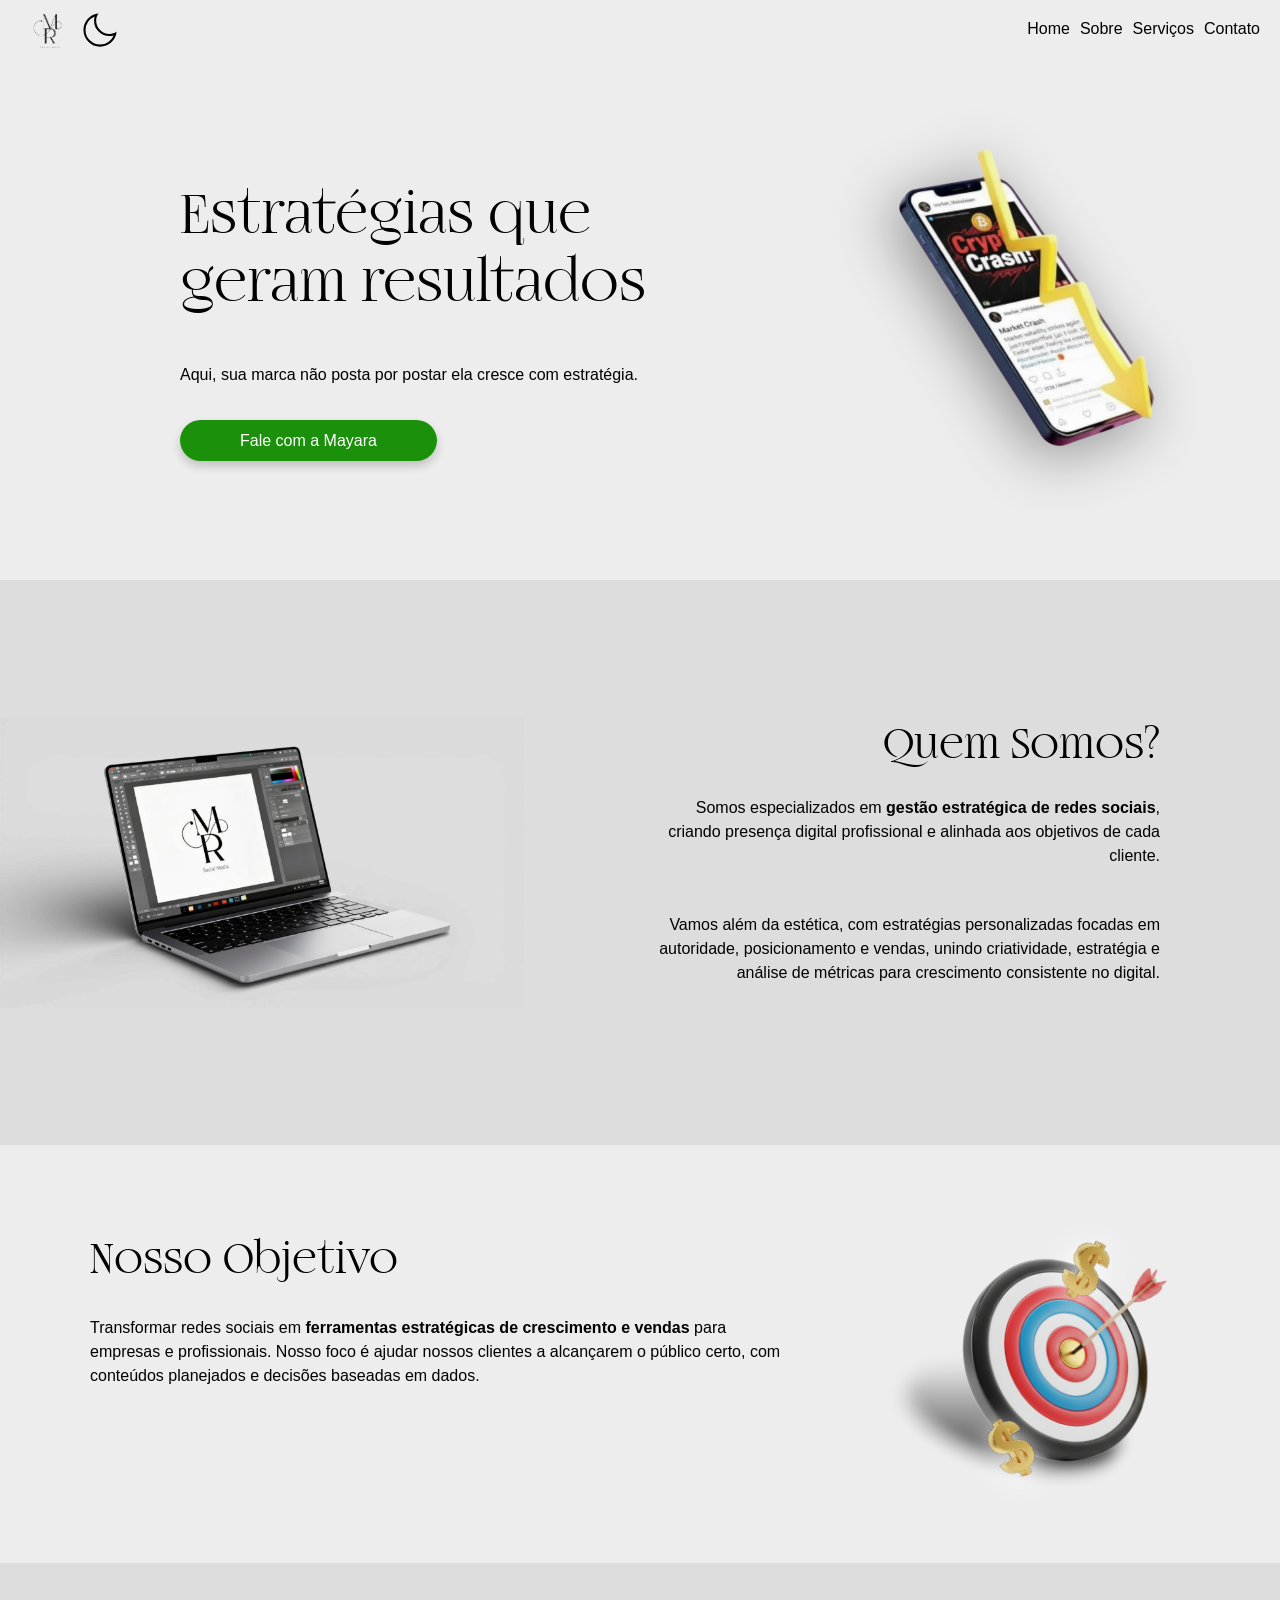
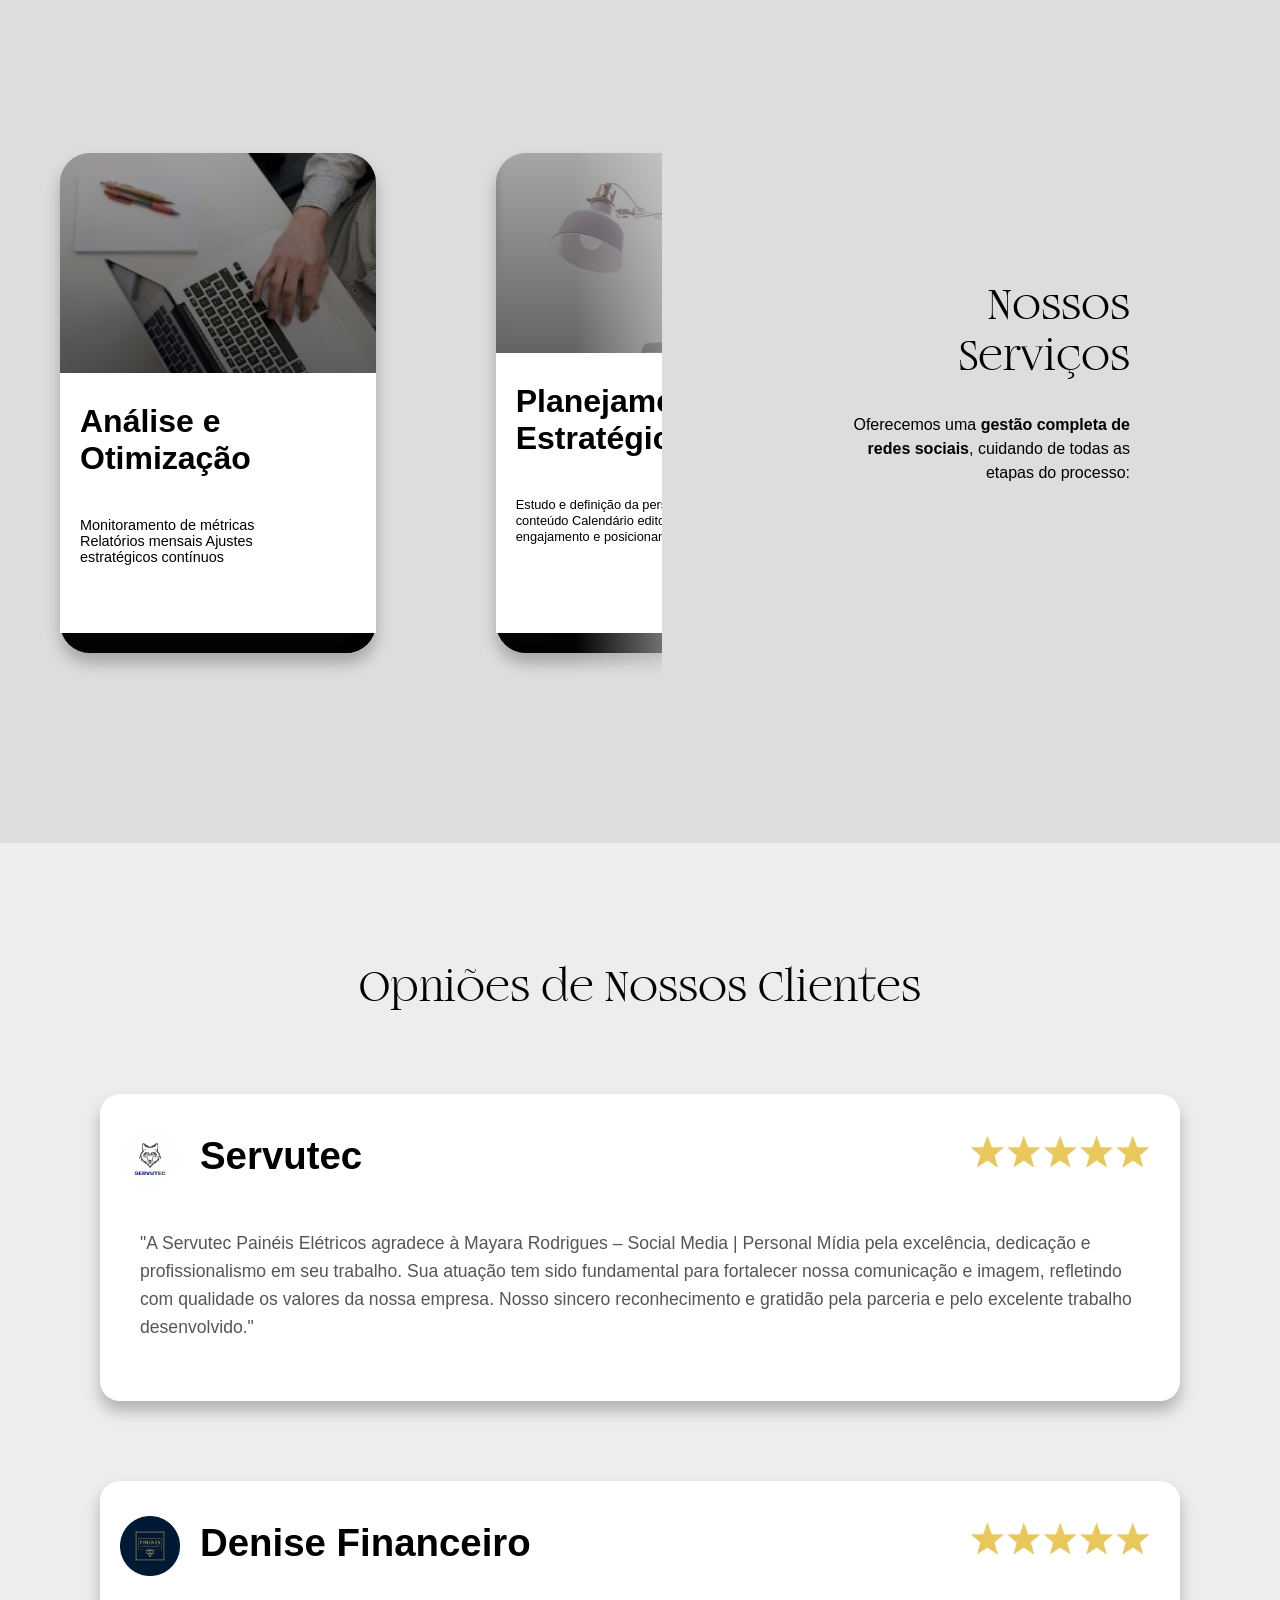
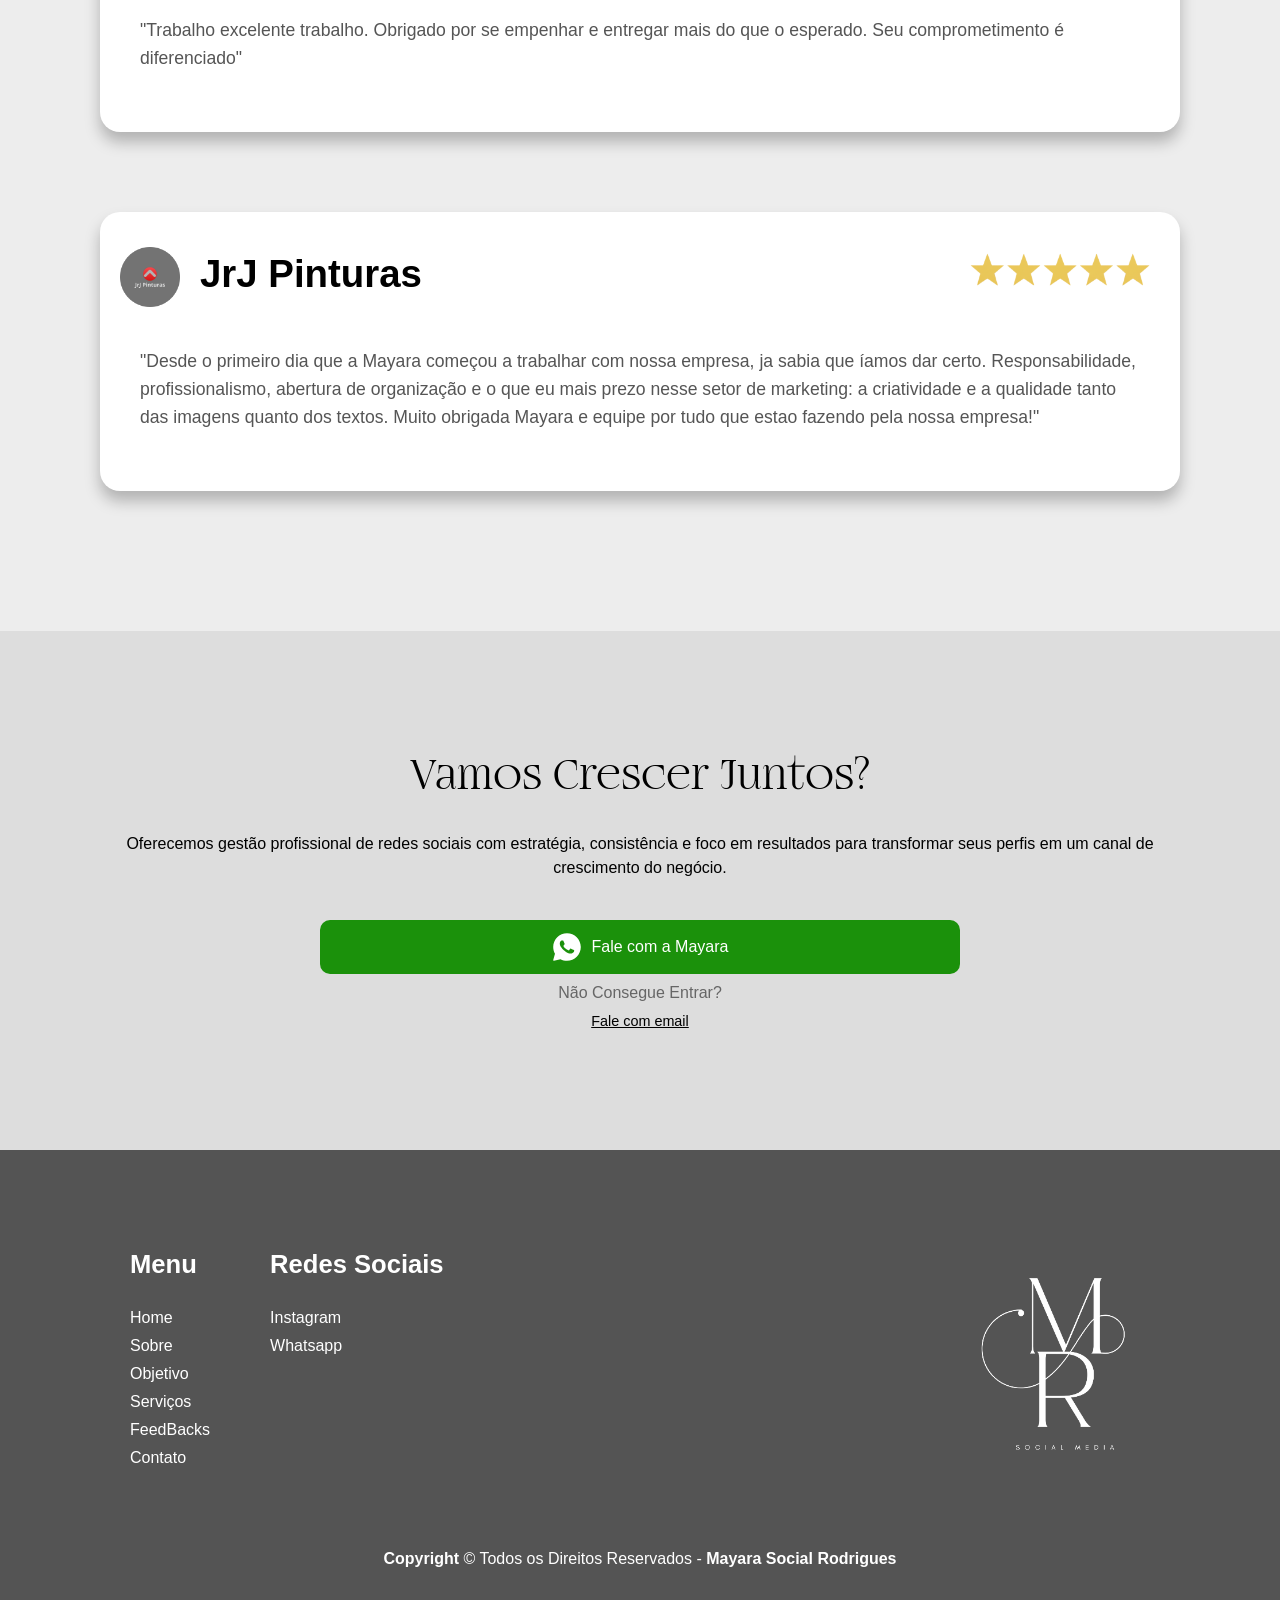
<file: index.html>
<!DOCTYPE html>
<html lang="pt-br">
<head>
    <meta charset="UTF-8">
    <meta name="viewport" content="width=device-width, initial-scale=1.0">
    <link rel="shortcut icon" href="favicon.ico" type="image/x-icon">
    <meta name="description" content="Uma melhor
    gestão de redes Sociais é oque realmente
    importa para o seu negocio online! E com a
    Mayara Social Media, o Seu negocio decola!
    Saiba Mais...">
    <link rel="stylesheet" href="styles/style.css">
    <link rel="stylesheet" href="styles/darkmode.css">
    <title>Home - Social Media</title>
</head>
<body>
    <header>
        <img id="logo-m" src="images/logo.png" alt="Logo de Social Media" width="60px" height="60px">
        <input aria-label="Ligar modo escuro" type="checkbox" name="darkmode" id="checkbox">
        <img id="menu" src="images/menu.svg" alt="Abrir menu">
        <img src="images/x.svg" alt="Fechar menu" id="menu-exit">
        <nav id="nav-pc">
          <ul>
            <li><a href="#">Home</a></li>
            <li><a href="#sobre">Sobre</a></li>
            <li><a href="#servicos">Serviços</a></li>
            <li><a href="#contato">Contato</a></li>
          </ul>
        </nav>
        <nav id="nav-android">
          <hr>
            <ul>
              <li><a href="#">Home</a></li>
              <li><a href="#sobre">Sobre</a></li>
              <li><a href="#servicos">Serviços</a></li>
              <li><a href="#contato">Contato</a></li>
            </ul>
        </nav>
    </header>
    <main>
        <section id="hero">
            <div id="texto">
                <h1>Estratégias que geram resultados</h1>
                <p>Aqui, sua marca não posta por postar ela cresce com estratégia.</p>
                <div id="redes">
                    <a id="link-home" href="https://wa.link/l2ts23">Fale com a Mayara</a>
                </div>
            </div>
            <img id="phone" src="images/phone-img.png" width="310px" height="310px" alt="Imagem de Celular Decorativa">
        </section>
        <section id="sobre">
            <div id="textosbre">
                <h2>Quem Somos?</h2>
                <p>Somos especializados em <strong>gestão estratégica de redes sociais</strong>, criando presença
                    digital profissional e alinhada aos objetivos de cada cliente.</p>
                <p> Vamos além da estética, com estratégias personalizadas focadas em autoridade, posicionamento e
                    vendas, unindo criatividade, estratégia e análise de métricas para crescimento consistente no
                    digital.</p>
            </div>
            <img src="images/laptop-img.png" width="600px" height="290px" alt="Imagem de Laptop Decorativa">
        </section>
        <section id="objetivo">
            <div id="textoobj">
                <h2>Nosso Objetivo</h2>
                <p>Transformar redes sociais em <strong>ferramentas estratégicas de crescimento e vendas</strong> para
                    empresas e profissionais. Nosso foco é ajudar nossos clientes a alcançarem o público certo, com
                    conteúdos planejados e decisões baseadas em dados.</p>
            </div>
            <div id="icones">
                <img id="alvo" src="images/alvo.png" width="310px" height="310px" alt="Imagem de Alvo Decorativa">
                <img id="sifrao1" src="images/sifrao.png" width="100px" height="100px" alt="icone de Sifrão">
                <img id="sifrao2" src="images/sifrao.png" width="100px" height="100px" alt="icone de Sifrão">
            </div>
        </section>
        <section id="servicos">
            <div id="textosrv">
                <h2>Nossos Serviços</h2>
                <p>Oferecemos uma <strong>gestão completa de redes sociais</strong>, cuidando de todas as etapas do
                    processo:</p>
            </div>
            <div id="grad-vert"></div>
            <div id="carrousel">
                <div id="agroup">
                    <a href="pages/analise.html">
                        <div class="servico1">
                            <!-- titulo dos cards-->
                            <div class="titulo">
                                <h3>Análise e Otimização</h3>
                                <p>Monitoramento de métricas Relatórios mensais Ajustes estratégicos contínuos</p>
                            </div>
                            <div class="grad"></div>
                        </div>
                    </a>
                    <a href="pages/planejamento.html">
                        <div class="servico2">
                            <!-- titulo dos cards-->
                            <div class="titulo-2">
                                <h3>Planejamento Estratégico</h3>
                                <p>Estudo e definição da persona Planejamento mensal de conteúdo Calendário editorial
                                    organizado Estratégias de engajamento e posicionamento</p>
                            </div>
                            <div class="grad"></div>
                        </div>
                    </a>
                    <a href="pages/gestao.html">
                        <div class="servico3">
                            <!-- titulo dos cards-->
                            <div class="titulo-3">
                                <h3>Gestão de Conteúdo</h3>
                                <p>Criação de artes profissionais e personalizadas Produção de legendas estratégicas e
                                    persuasivas Adequação à identidade visual da marca </p>
                            </div>
                            <div class="grad"></div>
                        </div>
                    </a>
                    <a href="pages/analise.html">
                        <div aria-hidden class="servico1">
                            <!-- titulo dos cards-->
                            <div class="titulo">
                                <h3>Análise e Otimização</h3>
                                <p>Monitoramento de métricas Relatórios mensais Ajustes estratégicos contínuos</p>
                            </div>
                            <div class="grad"></div>
                        </div>
                    </a>
                    <a href="pages/planejamento.html">
                        <div class="servico2">
                            <!-- titulo dos cards-->
                            <div class="titulo-2">
                                <h3>Planejamento Estratégico</h3>
                                <p>Estudo e definição da persona Planejamento mensal de conteúdo Calendário editorial
                                    organizado Estratégias de engajamento e posicionamento</p>
                            </div>
                            <div class="grad"></div>
                        </div>
                    </a>
                    <a href="pages/gestao.html">
                        <div class="servico3">
                            <!-- titulo dos cards-->
                            <div class="titulo-3">
                                <h3>Gestão de Conteúdo</h3>
                                <p>Criação de artes profissionais e personalizadas Produção de legendas estratégicas e
                                    persuasivas Adequação à identidade visual da marca </p>
                            </div>
                            <div class="grad"></div>
                        </div>
                    </a>
                    <a href="pages/analise.html">
                        <div aria-hidden class="servico1">
                            <!-- titulo dos cards-->
                            <div class="titulo">
                                <h3>Análise e Otimização</h3>
                                <p>Monitoramento de métricas Relatórios mensais Ajustes estratégicos contínuos</p>
                            </div>
                            <div class="grad"></div>
                        </div>
                    </a>
                    <a href="pages/planejamento.html">
                        <div class="servico2">
                            <!-- titulo dos cards-->
                            <div class="titulo-2">
                                <h3>Planejamento Estratégico</h3>
                                <p>Estudo e definição da persona Planejamento mensal de conteúdo Calendário editorial
                                    organizado Estratégias de engajamento e posicionamento</p>
                            </div>
                            <div class="grad"></div>
                        </div>
                    </a>
                    <a href="pages/gestao.html">
                        <div class="servico3">
                            <!-- titulo dos cards-->
                            <div class="titulo-3">
                                <h3>Gestão de Conteúdo</h3>
                                <p>Criação de artes profissionais e personalizadas Produção de legendas estratégicas e
                                    persuasivas Adequação à identidade visual da marca </p>
                            </div>
                            <div class="grad"></div>
                        </div>
                    </a>
                    <a href="pages/analise.html">
                        <div aria-hidden class="servico1">
                            <!-- titulo dos cards-->
                            <div class="titulo">
                                <h3>Análise e Otimização</h3>
                                <p>Monitoramento de métricas Relatórios mensais Ajustes estratégicos contínuos</p>
                            </div>
                            <div class="grad"></div>
                        </div>
                    </a>
                    <a href="pages/planejamento.html">
                        <div class="servico2">
                            <!-- titulo dos cards-->
                            <div class="titulo-2">
                                <h3>Planejamento Estratégico</h3>
                                <p>Estudo e definição da persona Planejamento mensal de conteúdo Calendário editorial
                                    organizado Estratégias de engajamento e posicionamento</p>
                            </div>
                            <div class="grad"></div>
                        </div>
                    </a>
                    <a href="pages/gestao.html">
                        <div class="servico3">
                            <!-- titulo dos cards-->
                            <div class="titulo-3">
                                <h3>Gestão de Conteúdo</h3>
                                <p>Criação de artes profissionais e personalizadas Produção de legendas estratégicas e
                                    persuasivas Adequação à identidade visual da marca </p>
                            </div>
                            <div class="grad"></div>
                        </div>
                    </a>
                </div>
            </div>
        </section>
        <section id="feedback">
            <h2>Opniões de Nossos Clientes</h2>
            <div id="card-op">
                <div class="card">
                    <div class="text-logo">
                        <div class="card-logo">
                            <h3>Servutec</h3>
                            <img class="logo" src="images/servutec.png" width="60px" height="60px" alt="logo da Servutec">
                        </div>
                        <img class="star" src="images/5-stars.png" width="200px" alt="icones de 5 Estrelas">
                    </div>
                    <p>"A Servutec Painéis Elétricos agradece à Mayara Rodrigues – Social Media | Personal Mídia pela excelência, dedicação e profissionalismo em seu trabalho. Sua atuação tem sido fundamental para fortalecer nossa comunicação e imagem, refletindo com qualidade os valores da nossa empresa. Nosso sincero reconhecimento e gratidão pela parceria e pelo excelente trabalho desenvolvido."</p>
                </div>
                <div class="card">
                    <div class="text-logo">
                        <div class="card-logo">
                            <h3>Denise Financeiro</h3>
                            <img class="logo" src="images/denise.png" width="60px" height="60px" alt="Logo da Gradual">
                        </div>
                        <img class="star" src="images/5-stars.png" width="200px" alt="icones de 5 Estrelas">
                    </div>
                    <p>"Trabalho excelente trabalho. Obrigado por se empenhar e entregar mais do que o esperado. Seu comprometimento é diferenciado"</p>
                </div>
                <div class="card">
                    <div class="text-logo">
                        <div class="card-logo">
                            <h3>JrJ Pinturas</h3>
                            <img class="logo" src="images/jrj.png" width="60px" height="60px" alt="Logo da Jrj Pinturas">
                        </div>
                        <img class="star" src="images/5-stars.png" width="200px" alt="icones de 5 Estrelas">
                    </div>
                    <p>"Desde o primeiro dia que a Mayara começou a trabalhar com nossa empresa, ja sabia que íamos dar certo. Responsabilidade, profissionalismo,  abertura de organização e o que eu mais prezo nesse setor de marketing: a criatividade e a qualidade tanto das imagens quanto dos textos. Muito obrigada Mayara e equipe por tudo que estao fazendo pela nossa empresa!"</p>
                </div>
            </div>
            </div>
        </section>
        <section id="contato">
            <h2>Vamos Crescer Juntos?</h2>
            <p>Oferecemos gestão profissional de redes sociais com estratégia, consistência e foco em resultados para
                transformar seus perfis em um canal de crescimento do negócio.</p>
            <a href="https://wa.link/l2ts23">
                <img src="images/whatsapp.svg" alt="icone do whatsapp">Fale com a Mayara
            </a>
            <span id="message">Não Consegue Entrar?</span>
            <a id="email-link" href="mailto:mayarasocialrodrigues@gmail.com?subject=Pedido%20para%20Social%20Media&body=Ol%C3%A1%2C%20gostaria..">Fale
            com email</a>
        </section>
    </main>
    <footer>
        <div class="secoes-foot">
            <section>
                <h4>Menu</h4>
                <nav>
                  <ul>
                    <li><a href="#hero">Home</a></li>
                    <li><a href="#sobre">Sobre</a></li>
                    <li><a href="#objetivo">Objetivo</a></li>
                    <li><a href="#servicos">Serviços</a></li>
                    <li><a href="#feedback">FeedBacks</a></li>
                    <li><a href="#contato">Contato</a></li>
                    </ul>
                </nav>
            </section>
            <section>
                <h4>Redes Sociais</h4>
                <nav>
                  <ul>
                    <li><a href="https://www.instagram.com/mayarasocialrodrigues/">Instagram</a></li>
                    <li><a href="https://wa.link/n4cw3y">Whatsapp</a></li>
                    </ul>
                </nav>
            </section>
        </div>
        <img id="logo-w" src="images/logo-white.png" width="310px" height="310px" alt="Logo de Social Media ">
    </footer>
    <section id="foot-end">
        <p><strong>Copyright</strong> &copy; Todos os Direitos Reservados - <strong>Mayara Social Rodrigues</strong></p>
    </section>
    <script src="script.js"></script>
</body>
</html>
</file>
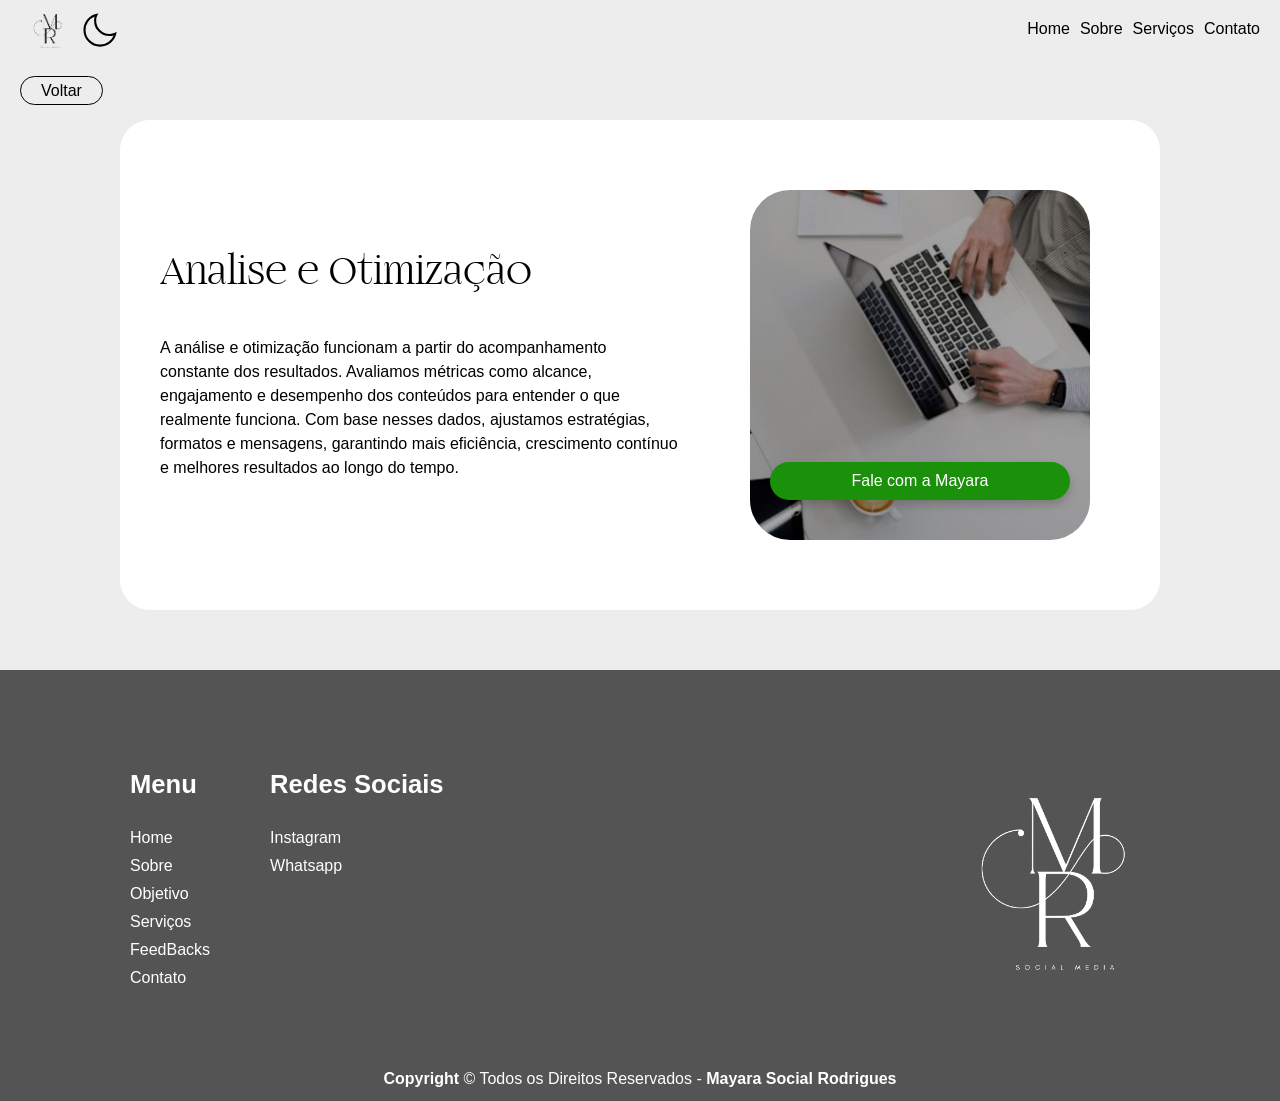
<file: pages/analise.html>
<!DOCTYPE html>
<html lang="pt-br">
<head>
    <meta charset="UTF-8">
    <meta name="viewport" content="width=device-width, initial-scale=1.0">
    <link rel="shortcut icon" href="../favicon.ico" type="image/x-icon">
    <meta name="description" content="Nossos
    servicos incluem Analises e Otimizações, para
    que seus posts e perfis de redes sociais
    alcancem view e curtidas altas!">
    <link rel="stylesheet" href="../styles/style.css">
    <link rel="stylesheet" href="../styles/services.css">
    <link rel="stylesheet" href="../styles/darkmode.css">
    <title>Analise e Otimização - Social Media</title>
</head>
<body>
    <header>
        <img id="logo-m" src="../images/logo.png" alt="Logo de Social Media" width="60px" height="60px">
        <input aria-label="Ligar modo escuro" type="checkbox" name="darkmode" id="checkbox">
        <img id="menu" src="../images/menu.svg" alt="Abrir menu">
        <img src="../images/x.svg" alt="Fechar menu" id="menu-exit">
        <nav id="nav-pc">
          <ul>
            <li><a href="../index.html">Home</a></li>
            <li><a href="../index.html#sobre">Sobre</a></li>
            <li><a href="../index.html#servicos">Serviços</a></li>
            <li><a href="../index.html#contato">Contato</a></li>
            </ul>
        </nav>
        <nav id="nav-android">
          <hr>
            <ul>
            <li><a href="../index.html">Home</a></li>
            <li><a href="../index.html#sobre">Sobre</a></li>
            <li><a href="../index,html#servicos">Serviços</a></li>
            <li><a href="../index.html#contato">Contato</a></li>
            </ul>
        </nav>
    </header>
    <nav id="link-back">
    <a id="go-back" href="../index.html#servicos">Voltar</a>
    </nav>
    <main>
        <section class="servico">
        <div class="texto-serv">
        <h1>Analise e Otimização</h1>
        <p>A análise e otimização funcionam a partir do acompanhamento constante dos resultados. Avaliamos métricas como alcance, engajamento e desempenho dos conteúdos para entender o que realmente funciona. Com base nesses dados, ajustamos estratégias, formatos e mensagens, garantindo mais eficiência, crescimento contínuo e melhores resultados ao longo do tempo.</p>
        </div>
        <div id="img-serv">
        <a href="https://wa.me/5521985441539">Fale com a Mayara</a>
        </div>
        </section>
    </main>
    <footer>
        <div class="secoes-foot">
            <section>
                <h4>Menu</h4>
                <nav>
                  <ul>
                    <li><a href="../index.html#hero">Home</a></li>
                    <li><a href="../index.html#sobre">Sobre</a></li>
                    <li><a href="../index.html#objetivo">Objetivo</a></li>
                    <li><a href="../index.html#servicos">Serviços</a></li>
                    <li><a href="../index.html#feedback">FeedBacks</a></li>
                    <li><a href="../index.html#contato">Contato</a></li>
                  </ul>
                </nav>
            </section>
            <section>
                <h4>Redes Sociais</h4>
                <nav>
                  <ul>
                    <li><a href="https://www.instagram.com/mayarasocialrodrigues/">Instagram</a></li>
                    <li><a href="https://wa.me/5521985441539">Whatsapp</a></li>
                  </ul>
                </nav>
            </section>
        </div>
        <img id="logo-w" src="../images/logo-white.png" width="310px" height="310px" alt="Logo de Social Media ">
    </footer>
    <section id="foot-end">
        <p><strong>Copyright</strong> &copy; Todos os Direitos Reservados - <strong>Mayara Social Rodrigues</strong></p>
    </section>
</body>
<script src="../script-s.js"></script>
</html>
</file>
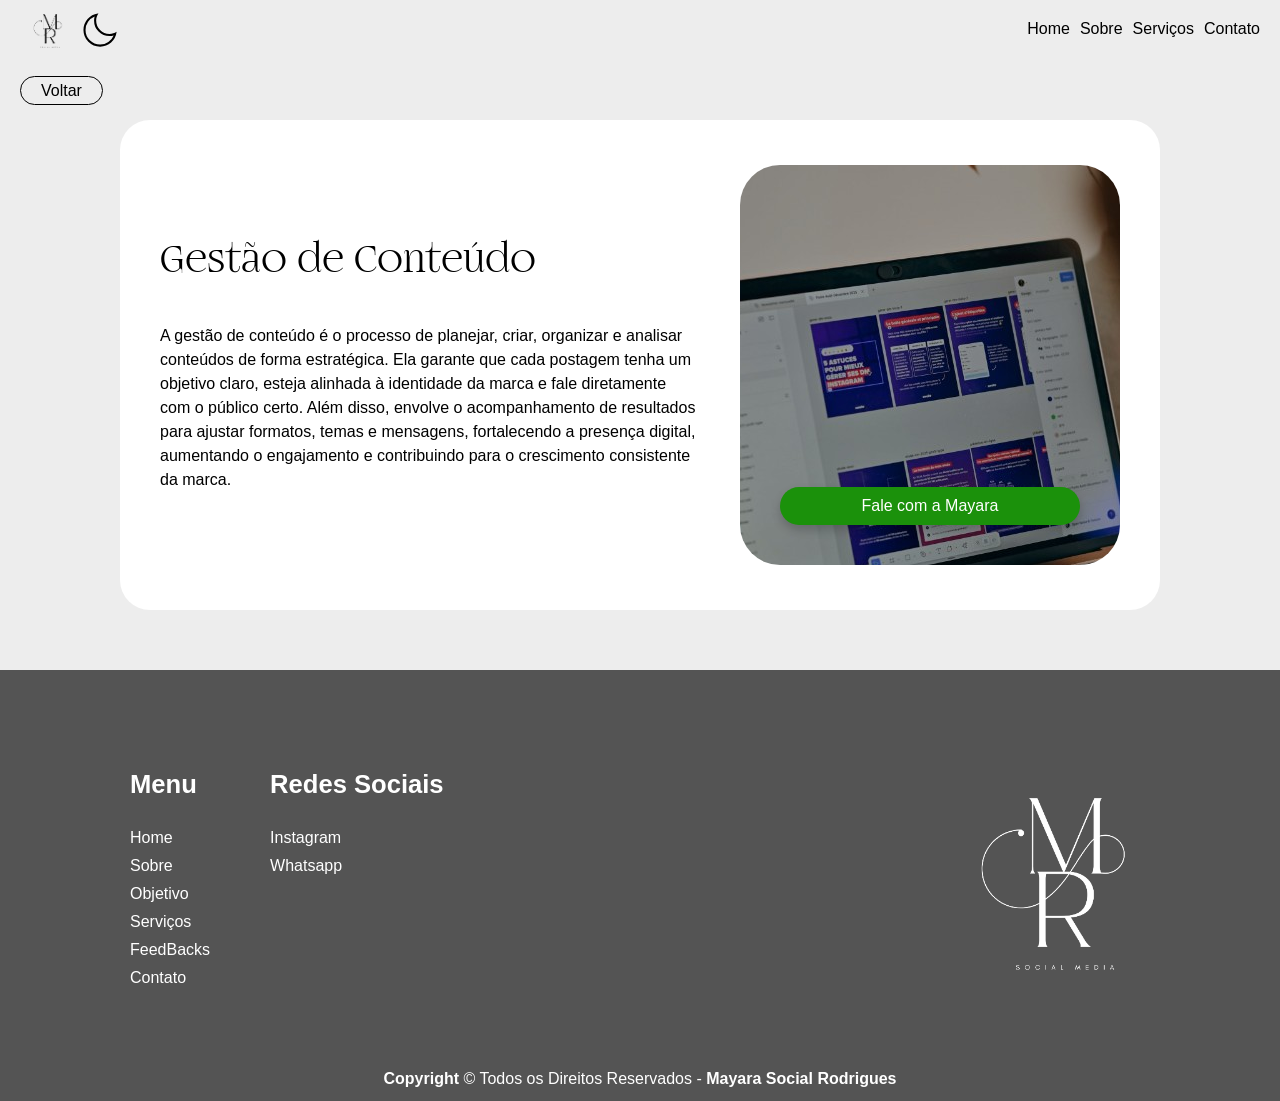
<file: pages/gestao.html>
<!DOCTYPE html>
<html lang="pt-br">
<head>
    <meta charset="UTF-8">
    <meta name="viewport" content="width=device-width, initial-scale=1.0">
    <link rel="shortcut icon" href="../favicon.ico" type="image/x-icon">
    <meta name="description" content="Nossos
    servicos inclui uma Gestão de Conteudo, para
    que seus posts e perfis de redes sociais
    alcancem view e curtidas altas!">
    <link rel="stylesheet" href="../styles/style.css">
    <link rel="stylesheet" href="../styles/services.css">
    <link rel="stylesheet" href="../styles/darkmode.css">
    <title>Gestão de Conteúdo - Social Media</title>
</head>
<body>
    <header>
        <img id="logo-m" src="../images/logo.png" alt="Logo de Social Media" width="60px" height="60px">
        <input aria-label="Ligar modo escuro" type="checkbox" name="darkmode" id="checkbox">
        <img id="menu" src="../images/menu.svg" alt="Abrir menu">
        <img src="../images/x.svg" alt="Fechar menu" id="menu-exit">
        <nav id="nav-pc">
          <ul>
            <li><a href="../index.html">Home</a></li>
            <li><a href="../index.html#sobre">Sobre</a></li>
            <li><a href="../index.html#servicos">Serviços</a></li>
            <li><a href="../index.html#contato">Contato</a></li>
            </ul>
        </nav>
        <nav id="nav-android">
          <hr>
            <ul>
            <li><a href="../index.html">Home</a></li>
            <li><a href="../index.html#sobre">Sobre</a></li>
            <li><a href="../index.html#servicos">Serviços</a></li>
            <li><a href="../index.html#contato">Contato</a></li>
            </ul>
        </nav>
    </header>
    <nav id="link-back">
    <a id="go-back" href="../index.html#servicos">Voltar</a>
    </nav>
    <main>
        <section class="servico">
        <div class="texto-serv">
        <h1>Gestão de Conteúdo</h1>
        <p>A gestão de conteúdo é o processo de planejar, criar, organizar e analisar conteúdos de forma estratégica. Ela garante que cada postagem tenha um objetivo claro, esteja alinhada à identidade da marca e fale diretamente com o público certo. Além disso, envolve o acompanhamento de resultados para ajustar formatos, temas e mensagens, fortalecendo a presença digital, aumentando o engajamento e contribuindo para o crescimento consistente da marca.</p>
        </div>
        <div id="img-serv3">
        <a href="https://wa.me/5521985441539">Fale com a Mayara</a>
        </div>
        </section>
    </main>
    <footer>
        <div class="secoes-foot">
            <section>
                <h4>Menu</h4>
                <nav>
                  <ul>
                    <li><a href="../index.html#hero">Home</a></li>
                    <li><a href="../index.html#sobre">Sobre</a></li>
                    <li><a href="../index.html#objetivo">Objetivo</a></li>
                    <li><a href="../index.html#servicos">Serviços</a></li>
                    <li><a href="../index.html#feedback">FeedBacks</a></li>
                    <li><a href="../index.html#contato">Contato</a></li>
                    </ul>
                </nav>
            </section>
            <section>
                <h4>Redes Sociais</h4>
                <nav>
                  <ul>
                    <li><a href="https://www.instagram.com/mayarasocialrodrigues/">Instagram</a></li>
                    <li><a href="https://wa.me/5521985441539">Whatsapp</a></li>
                  </ul>
                </nav>
            </section>
        </div>
        <img id="logo-w" src="../images/logo-white.png" width="310px" height="310px" alt="Logo de Social Media ">
    </footer>
    <section id="foot-end">
        <p><strong>Copyright</strong> &copy; Todos os Direitos Reservados - <strong>Mayara Social Rodrigues</strong></p>
    </section>
</body>
<script src="../script-s.js"></script>
</html>
</file>
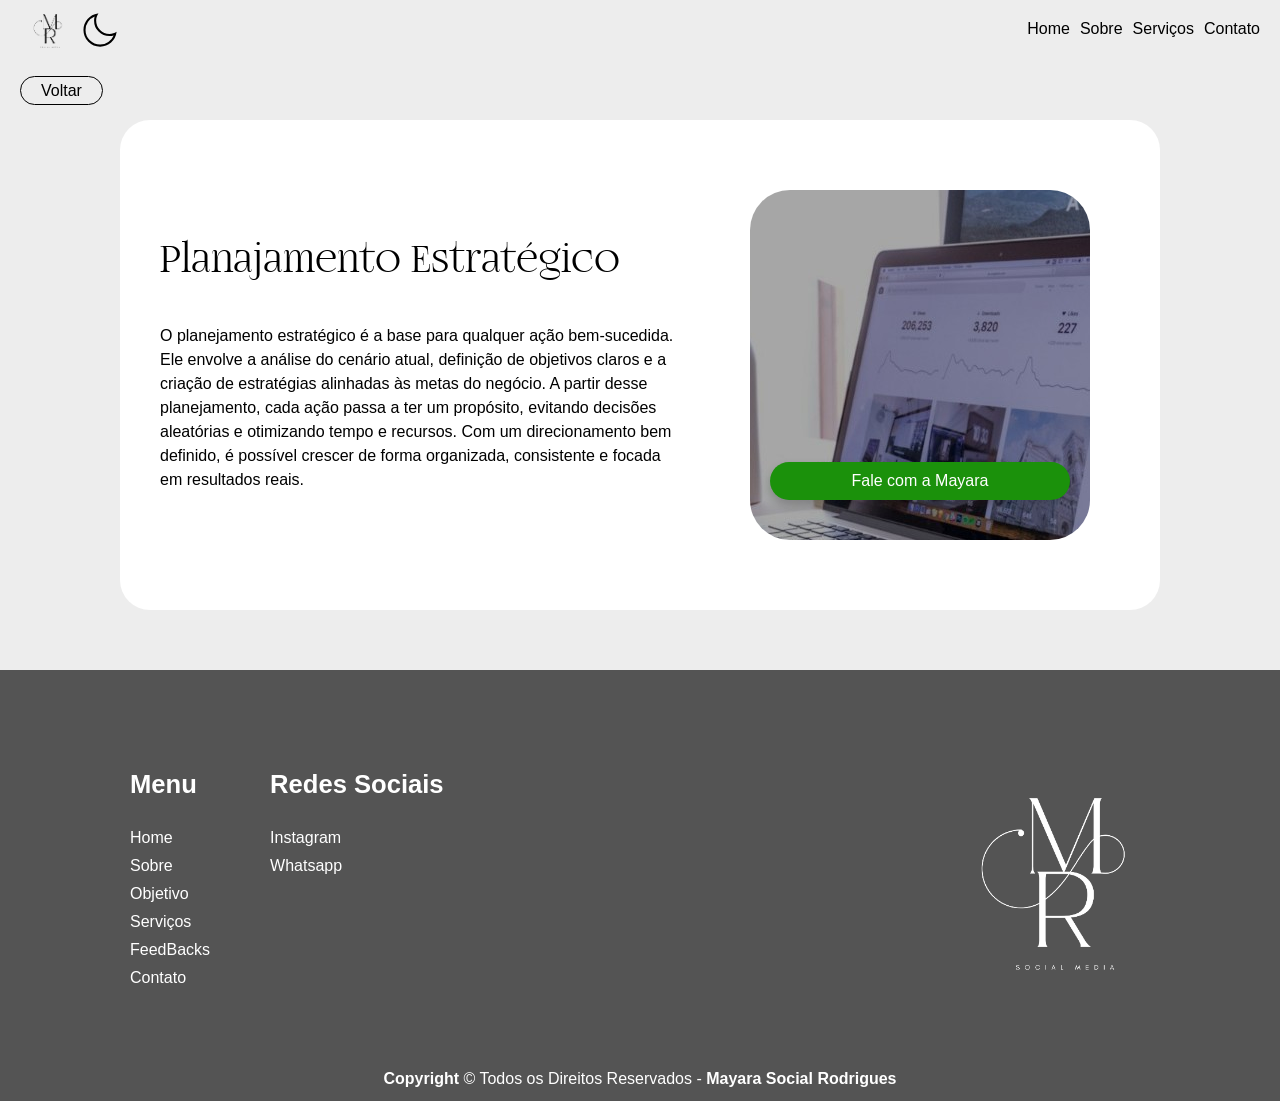
<file: pages/planejamento.html>
<!DOCTYPE html>
<html lang="pt-br">
<head>
    <meta charset="UTF-8">
    <meta name="viewport" content="width=device-width, initial-scale=1.0">
    <link rel="shortcut icon" href="../favicon.ico" type="image/x-icon">
    <meta name="description" content="Nossos
    servicos inclui um Planejamento Estratégico, para
    que seus posts e perfis de redes sociais
    alcancem view e curtidas altas!">
    <link rel="stylesheet" href="../styles/style.css">
    <link rel="stylesheet" href="../styles/services.css">
    <link rel="stylesheet" href="../styles/darkmode.css">
    <title>Planejamento Estratégico - Social Media</title>
</head>
<body>
    <header>
        <img id="logo-m" src="../images/logo.png" alt="Logo de Social Media" width="60px" height="60px">
        <input aria-label="Ligar modo escuro" type="checkbox" name="darkmode" id="checkbox">
        <img id="menu" src="../images/menu.svg" alt="Abrir menu">
        <img src="../images/x.svg" alt="Fechar menu" id="menu-exit">
        <nav id="nav-pc">
          <ul>
            <li><a href="../index.html">Home</a></li>
            <li><a href="../index.html#sobre">Sobre</a></li>
            <li><a href="../index.html#servicos">Serviços</a></li>
            <li><a href="../index.html#contato">Contato</a></li>
            </ul>
        </nav>
        <nav id="nav-android">
            <hr>
            <ul>
            <li><a href="../index.html">Home</a></li>
            <li><a href="../index.html#sobre">Sobre</a></li>
            <li><a href="../index.html#servicos">Serviços</a></li>
            <li><a href="../index.html#contato">Contato</a></li>
            </ul>
        </nav>
    </header>
    <nav id="link-back">
    <a id="go-back" href="../index.html#servicos">Voltar</a>
    </nav>
    <main>
        <section class="servico">
        <div class="texto-serv">
        <h1>Planajamento Estratégico</h1>
        <p>O planejamento estratégico é a base para qualquer ação bem-sucedida. Ele envolve a análise do cenário atual, definição de objetivos claros e a criação de estratégias alinhadas às metas do negócio. A partir desse planejamento, cada ação passa a ter um propósito, evitando decisões aleatórias e otimizando tempo e recursos. Com um direcionamento bem definido, é possível crescer de forma organizada, consistente e focada em resultados reais.</p>
        </div>
        <div id="img-serv2">
        <a href="https://wa.me/5521985441539">Fale com a Mayara</a>
        </div>
        </section>
    </main>
    <footer>
        <div class="secoes-foot">
            <section>
                <h4>Menu</h4>
                <nav>
                  <ul>
                    <li><a href="../index.html#hero">Home</a></li>
                    <li><a href="../index.html#sobre">Sobre</a></li>
                    <li><a href="../index.html#objetivo">Objetivo</a></li>
                    <li><a href="../index.html#servicos">Serviços</a></li>
                    <li><a href="../index.html#feedback">FeedBacks</a></li>
                    <li><a href="../index.html#contato">Contato</a></li>
                    </ul>
                </nav>
            </section>
            <section>
                <h4>Redes Sociais</h4>
                <nav>
                  <ul>
                    <li><a href="https://www.instagram.com/mayarasocialrodrigues/">Instagram</a></li>
                    <li><a href="https://wa.me/5521985441539">Whatsapp</a></li>
                    </ul>
                </nav>
            </section>
        </div>
        <img id="logo-w" src="../images/logo-white.png" width="310px" height="310px" alt="Logo de Social Media ">
    </footer>
    <section id="foot-end">
        <p><strong>Copyright</strong> &copy; Todos os Direitos Reservados - <strong>Mayara Social Rodrigues</strong></p>
    </section>
</body>
<script src="../script-s.js"></script>
</html>
</file>
<file: styles/style.css>
@charset 'UTF-8';

@font-face {
    font-family: 'Fog2';
    src: url('../fonts/FogtwoNo5.ttf') format('opentype');
    font-weight: bold;
}

:root {
    --cor1: #ededed;
    --cor2: #dddddd;
    --cor3: #999999;
    --cor4: #545454;
    --whats: #1b910b;
    --whats-h: #45ac38;
}

* {
    margin: 0;
    padding: 0;
    box-sizing: border-box;
    font-family: Arial, Helvetica, sans-serif;
    -webkit-tap-highlight-color: transparent;
    scroll-behavior: smooth;
}

span#message {
    display: flex;
    justify-content: center;
    margin: 10px;
    color: #666;
}

section#contato #email-link {
    display: inline;
    font-size: .9em;
    padding: 8px 30px;
    width: 20%;
    background-color: transparent;
    color: #000;
    text-decoration: underline;
    transition: .2s ease;
}

section#contato #email-link:hover {
    box-shadow: none;
    color: #fff;
    background-color: #555;
}

h1 {
    font-size: 4em;
    margin: 0 30px 40px 90px;
    font-family: 'Fog2';
    animation: fadeIn .7s ease backwards;
}

h2 {
    font-size: 3em;
    margin: 0 90px 0 90px;
    font-family: 'Fog2';
}

h3 {
    font-size: 2.4em;
    margin: 0 90px 0 90px;
}

h4 {
    font-size: 1.6em;
    margin: 0 90px 0 90px;
}

p {
    font-size: 1em;
    line-height: 24px;
    margin: 0 90px 40px 90px;
}

a {
    text-decoration: none;
    color: black;
}

mark {
    font-family: 'Fog2';
    color: var(--cor4);
    background-color: transparent;
}

hr {
    margin: 20px 0 40px 0;
    transform: translate(0, 20px);
}

main {
    overflow-x:  hidden;
    position: relative;
}

body {
    overflow-x: hidden;
    background-color: var(--cor1);
}

header {
    position: sticky;
    top: 0;
    z-index: 3;
    padding: 1px 20px;
    display: flex;
    justify-content: space-between;
    background-color: var(--cor1);
}

header #menu {
    cursor: pointer;
    display: none;
}

header #menu-exit {
    position: absolute;
    top: 15px;
    right: 20px;
    z-index: 4;
    display: none;
    -webkit-text-stroke-color: transparent;
}

header nav#nav-pc ul {
    position: absolute;
    top: 0;
    right: 0;
    height: 900%;
    display: flex;
    padding: 20px;
    gap: 10px;
    pointer-events: none;
}

header #nav-pc ul li {
    list-style-type: none;
    pointer-events: auto;
}

header nav#nav-android {
    position: fixed;
    top: 0;
    right: 0;
    list-style-type: none;
    padding: 20px;
    width: 75%;
    height: 100vh;
    border-left: 2px solid #fff;
    background-color: #555;
    font-size: 1.3em;
    display: none;
}

header nav#nav-android li {
    list-style-type: none;
    padding: 10px;
}

header nav#nav-android li a {
    color: #fff;
    padding: 20px 500px 20px 0;
}

header nav#nav-android li a:hover {
    text-decoration: underline;
    text-decoration-thickness: 1px;
}

section#hero {
    display: flex;
    justify-content: space-between;
    background-color: var(--cor1);
    padding: 120px 0 120px 90px;
}

section#hero h1 {
    padding: 0 110px 5px 0px;
}

section#hero p {
    padding: 0 110px 5px 0px;
}

section#hero>#phone {
    filter: drop-shadow(-10px 10px 30px #00000065);
    margin: -40px 120px 0 0;
}

section#hero div#redes {
    padding: 0 90px 10px 90px;
}

section#hero div#redes a {
    color: #fff;
    padding: 12px 60px;
    border-radius: 30px;
    background-color: var(--whats);
    cursor: pointer;
    box-shadow: 0px 5px 10px #00000030;
    transition: .2s ease;
}

section#hero div#redes a:hover {
    background-color: var(--whats-h);
}

section#sobre {
    display: flex;
    flex-flow: row-reverse;
    padding: 120px 0px 120px 120px;
    text-align: right;
    align-items: center;
    background-color: var(--cor2);
}

section#sobre img {
    margin: 0 0 0 -120px;
}

section#sobre h2 {
    padding: 20px 30px;
}

section#sobre p {
    padding: 5px 30px 0 30px;
}

section#objetivo {
    display: flex;
    background-color: var(--cor1);
}

section#objetivo #textoobj h2 {
    padding: 90px 0 30px 0;
}

section#objetivo #textoobj p {
    padding-bottom: 90px;
}

section#objetivo #alvo {
  transform: translateY(60px);
    margin-right: 90px;
}

section#objetivo #sifrao1 {
    filter: drop-shadow(0px 5px 15px #ffffff);
    transform: translate(80px, -60px) rotate(-30deg);
}

section#objetivo #sifrao2 {
    filter: drop-shadow(0px 5px 15px #ffffff);
    transform:  translate(50px, -240px) rotate(30deg);
}

section#servicos {
    display: flex;
    align-items: center;
    flex-flow: row-reverse nowrap;
    text-align: right;
    padding: 90px 60px 90px 0;
    background-color: var(--cor2);
}

section#servicos>#carrousel {
    display: flex;
    width: 100%;
    overflow-x: auto;
}

section#servicos>#carrousel::-webkit-scrollbar {
    display: none;
}

#agroup {
    display: flex;
    width: 70%;
    animation: roll 15s infinite linear;
}

#grad-vert {
    height: 700px;
    width: 26%;
    z-index: 2;
    background-image: linear-gradient(to left, var(--cor2), transparent);
    margin-left: -6.8vw;
    padding: 210px 0 210px 0;
}

section#servicos .textosrv p {
    transform: translateX(120px);
}

section#servicos .textosrv h2 {
    margin: 10px 70px 10px 0px;
}

section#servicos .servico1 {
    position: relative;
    display: flex;
    align-items: flex-end;
    height: 500px;
    margin: 30px 60px;
    text-align: left;
    background: #fff url('../images/image1.jpg') center center / cover no-repeat scroll;
    border-radius: 30px;
    box-shadow: 0px 10px 15px #00000040;
    transition: .2s ease;
    cursor: pointer;
}

section#servicos .servico1:hover {
    transform: scale(1.04);
}

section#servicos .servico1 h3 {
    font-size: 2em;
    margin: 20px 20px 0 20px;
    padding: 0 0 20px 0;
}

section#servicos .titulo p {
    font-size: .9em;
    line-height: 16px;
    padding: 20px 0px 5px 0;
    margin: 0 5px 0 20px;
}

.preco {
    font-weight: bold;
    font-size: 1.2em;
    padding: 10px 0px 0px 20px;
}

section#servicos .titulo {
    z-index: 3;
    margin: 20px 0;
    padding: 10px 105px 20px 0px;
    height: 260px;
    color: #000;
    background-color: #fff;
}

div.grad {
    z-index: 0;
    position: absolute;
    top: 0;
    left: 0;
    height: 100%;
    width: 100%;
    border-radius: 30px;
    background-image: linear-gradient(to top, #000, transparent);
}

/* Card 2 */

section#servicos .servico2 {
    position: relative;
    display: flex;
    align-items: flex-end;
    height: 500px;
    margin: 30px 60px;
    text-align: left;
    background: #fff url('../images/image2.jpg') center center / cover no-repeat scroll;
    border-radius: 30px;
    box-shadow: 0px 10px 15px #00000040;
    transition: .2s ease;
    cursor: pointer;
}

section#servicos .servico2:hover {
    transform: scale(1.04);
}

section#servicos .servico2 h3 {
    font-size: 2em;
    margin: 20px 20px 0 20px;
    padding: 0 0 20px 0;
}

section#servicos .titulo-2 {
    z-index: 3;
    width: 340px;
    z-index: 5;
    margin: 20px 0;
    padding: 10px 0 20px 0px;
    height: 280px;
    background-color: #fff;
}

section#servicos .titulo-2 p {
    font-size: .8em;
    line-height: 16px;
    margin: 20px 0 0 20px;
}

/* Card 3 */

section#servicos .servico3 {
    position: relative;
    display: flex;
    align-items: flex-end;
    height: 500px;
    margin: 30px 60px;
    text-align: left;
    background: #fff url('../images/image3.jpg') center center / cover no-repeat scroll;
    border-radius: 30px;
    box-shadow: 0px 10px 15px #00000040;
    transition: .2s ease;
    cursor: pointer;
}

section#servicos .servico3:hover {
    transform: scale(1.04);
}


section#servicos .servico3 h3 {
    font-size: 2em;
    margin: 20px 20px 0 20px;
    padding: 0 0 20px 0;
}


section#servicos .titulo-3 {
    width: 340px;
    z-index: 1;
    margin: 20px 0;
    padding: 10px 0 20px 0px;
    height: 280px;
    background-color: #fff;
}

section#servicos .titulo-3 p {
    font-size: .8em;
    line-height: 16px;
    margin: 20px 0 0 20px;
}


@keyframes roll {
    from {
        translate: 10%;
    }
    to {
        translate: -570%;
    }
}


section#feedback {
    padding: 120px 40px 120px 40px;
    background-color: var(--cor1);
}

section#feedback h2 {
    padding: 0 0 60px 0;
    text-align: center;
}

section#feedback #card-op {
    display: flex;
    flex-flow: row wrap;
    gap: 40px;
    margin: 0px 60px;
}

section#feedback .card {
    background-color: #fff;
    border-radius: 20px;
    padding: 20px;
    margin: 20px auto;
    box-shadow: 0px 10px 15px #00000040;
    transition: .2s ease;
}

section#feedback .card:hover {
    transform: scale(1.07);
}

section#feedback .card h3 {
    margin: 20px 20px 0 20px;
}

section#feedback .card p {
    font-size: 1.1em;
    line-height: 28px;
    margin: 40px 20px;
    padding: 0;
    color: #555;
}

.text-logo {
    align-items: center;
    justify-content: space-between;
    display: flex;
}

.card-logo {
    display: flex;
    flex-flow: row-reverse nowrap;
}

.card-logo img {
    margin-top: 15px;
}

section#contato {
    text-align: center;
    padding: 120px 0 120px 0;
    background-color: var(--cor2);
}

section#contato p {
    padding: 30px 0 0 0;
    text-align: center;
}

a img {
    margin-right: 10px;
}

section#contato a {
    margin: auto;
    display: flex;
    width: 50%;
    justify-content: center;
    align-items: center;
    padding: 12px 60px;
    border-radius: 10px;
    background-color: var(--whats);
    color: #fff;
    cursor: pointer;
    transition: .2s ease;
}

section#contato a:hover {
    box-shadow: -10px -5px 10px #00000040, 10px 5px 10px #ffffff;
    background-color: var(--whats-h);
    transform: scale(1.04);
}

.secoes-foot {
    display: flex;
    justify-content: space-between;
}

.secoes-foot ul li {
  list-style-type: none;
}

.secoes-foot section {
    margin: 30px;
}

.secoes-foot section h4 {
    margin: 30px 0;
}

.secoes-foot section a {
    color: #fff;
}

.secoes-foot section li {
    margin: 10px 0;
}

footer {
    display: flex;
    align-items: center;
    justify-content: space-between;
    color: #fff;
    padding: 0px 60px;
    background-color: var(--cor4);
}

footer .secoes-foot {
    padding: 40px;
}

footer img {
    margin-top: 30px;
}

#foot-end {
    color: #fff;
    text-align: center;
    background-color: var(--cor4);
    padding-bottom: 10px;
}

#foot-end p {
    padding: 0;
}

@media screen and (min-width: 320px) and (max-width: 480px) {
    
    header #menu {
        display: block;
    }

    header nav#nav-pc {
        display: none;
    }

    header nav#nav-android {
        display: none;
    }
    
    section#hero {
        margin: -30px -150px;
        display: flex;
        flex-flow: column nowrap;
    }

    section#hero #phone {
        width: 210px;
        height: 210px;
        margin: 40px auto;
        transform: translateX(-40px);
    }

    section#sobre {
        display: flex;
        flex-flow: column nowrap;
        margin: -30px -100px;
    }

    section#sobre #textosbre p {
        margin-left: -20px;
    }

    section#sobre img {
        display: none;
    }

    section#objetivo {
        display: flex;
        flex-flow: column nowrap;
        margin: 60px -60px;
    }

    section#objetivo #textoobj p {
        margin-right: -30px;
    }

    section#objetivo #icones {
        display: none;
    }

    section#servicos {
        display: flex;
        flex-flow: column nowrap;
        margin: -30px -90px;
    }

    #grad-vert {
        display: none;
    }

    section#servicos #textosrv h2 {
        font-size: 2.8em;
        text-align: center;
        margin: 30px 20px;
        transform: translateX(32px);
    }

    section#servicos #textosrv p {
        text-align: center;
        margin: 30px 20px;
        transform: translateX(85px);
    }

    section#servicos #carrousel {
        padding: 0;
        margin: 20px auto;
    }

    section#servicos #agroup {
        padding: 0;
    }

    section#feedback {
        display: flex;
        flex-flow: column nowrap;
        margin: -30px -170px;
    }

    section#feedback h2 {
        font-size: 2.5em;
        margin: 20px 200px;
    }

    section#feedback .card {
        width: 60%;
        margin: 20px auto;
    }

    section#feedback .text-logo {
        flex-flow: column nowrap;
        justify-content: flex-start;
    }

    section#feedback .text-logo .logo {
        margin-left: 20px;
    }

    section#feedback .text-logo .star {
        transform: translate(-30px, -15px);
    }

    section#feedback .card p {
        margin-top: -5px;
    }

    section#contato {
        margin: 30px -120px 0 -120px;
    }

    section#contato h2 {
        font-size: 2.5em;
        padding: 0px 80px;
        margin: -30px 80px 30px 80px;
    }

    section#contato p {
        margin: auto;
        padding: 0px 200px 40px 200px;
    }

    footer .secoes-foot {
        display: flex;
        justify-content: center;
        align-items: center;
        margin-left: -60px;
    }

    footer #foot-end p {
        margin: 0;
        padding: 0;
    }

    footer #logo-w {
        display: none;
    }
}

@media screen and (min-width: 481px) and (max-width: 768px) {
    header #menu {
        display: block;
    }

    header nav#nav-pc {
        display: none;
    }

    header nav#nav-android {
        display: none;
    }

    section#hero {
        margin: -30px 0px -30px -120px;
        display: flex;
        flex-flow: column nowrap;
    }

    section#hero #phone {
        padding: 0;
        margin: 40px auto;
    }

    section#sobre {
        display: flex;
        flex-flow: column nowrap;
        padding-left: 0;
        margin: -30px 0px -30px 0;
    }

    section#sobre #textosbre {
        margin: 0;
        padding: 0;
        transform: translateX(70px);
    }

    section#sobre img {
        display: none;
    }

    section#objetivo {
        margin: 60px 0px;
        transform: translateX(-30px);
    }

    section#objetivo #icones {
        display: none;
    }

    section#servicos {
        display: flex;
        flex-flow: column nowrap;
        padding: 0;
    }

    section#servicos #textosrv {
        padding: 0;
        margin: 20px 70px;
    }
    
    section#servicos #textosrv h2 {
        text-align: center;
        margin: 60px 0px 30px 0;
    }

    section#servicos #textosrv p {
        text-align: center;
        margin: 30px 0px;
    }

    section#servicos #carrousel {
        margin: 30px 0;
    }

    section#feedback .card {
        width: 100%;
    }

    section#feedback .text-logo {
        flex-flow: column wrap;
    }

    section#feedback .text-logo .star {
        transform: translateY(-15px);
    }

    section#feedback .card p {
        margin-top: -5px;
    }

    #grad-vert {
        display: none;
    }

    footer img {
        display: none;
    }
}

@media screen and (min-width: 769px) and (max-width: 875px) {
    section#objetivo #alvo {
        margin-bottom: -420px;
    }    
}

@media screen and (min-width: 769px) and (max-width: 1024px) {
    header #menu {
        display: none;
    }

    section#hero {
        margin: 0px -90px;
    }

    section#hero #phone {
        transform: translate(-80px, 30px);
    }

    section#sobre {
        margin: 0px -79.5px 0 -120px;
    }

    section#sobre img {
        transform: translate(90px, 20px);
    }

    section#objetivo {
        margin: 90px 0;
    }

    section#servicos #textosrv {
        margin: 0px -85px 0 20px;
    }

    section#servicos #textosrv h2 {
        margin-bottom: 30px;
    }

    section#objetivo #alvo {
        transform: translate(-30px, 70px);
    }

    section#objetivo #sifrao2 {
        display: none;
    }

    section#objetivo #sifrao1 {
        display: none;
    }
}

@media screen and (min-width: 1025px) {
    section#servicos #textosrv h2 {
        margin-bottom: 30px;
    }
}
</file>
<file: styles/darkmode.css>
@charset 'UTF-8';

@font-face {
    font-family: 'Fog2';
    src: url('../fonts/FogtwoNo5.ttf') format('opentype');
    font-weight: bold;
}

:root {
    --cor1: #ededed;
    --cor2: #dddddd;
    --cor3: #999999;
    --cor4: #545454;
    /* Dark Mode */
    --cor5: #444;
    --cor6: #555;
    --cor7: #fff;
    --cor8: #333;
    --cor0: #676767;
}

* {
    margin: 0;
    padding: 0;
    box-sizing: border-box;
    font-family: Arial, Helvetica, sans-serif;
    -webkit-tap-highlight-color: transparent;
    scroll-behavior: smooth;
}

#checkbox {
    appearance: none;
    height: 40px;
    width: 40px;
    background: transparent url('../images/moon.svg') center center/50px no-repeat scroll;
    position: absolute;
    top: 10px;
    left: 80px;
    cursor: pointer;
}

#checkbox:checked {
    background: transparent url('../images/sun.svg') center center/40px no-repeat scroll;
}

.dark-doc #message {color: var(--cor7);}

.dark-doc section#contato #email-link {
    background-color: var(--cor2);
}

.dark-doc h1 {color: var(--cor7);}

.dark-doc h2 {color: var(--cor7);}

.dark-doc h3 {color: var(--cor7);}

.dark-doc h4 {color: var(--cor7);}

.dark-doc p {color: var(--cor7);}

.dark-doc li {color: var(--cor7);}

.dark-doc mark {color: #ccc;}

.dark-doc a {color: var(--cor7);}

.dark-doc header {
    background-color: var(--cor5);
}

.dark-doc header #nav-android {
    background-color: #333;
    filter: opacity(75%);
    color: #000;
}

.dark-doc section#hero {
    background-color: var(--cor5);
}

.dark-doc section#sobre {
    background-color: var(--cor6);
}

.dark-doc section#objetivo {
    background-color: var(--cor5);
}

.dark-doc section#servicos {
    background-color: var(--cor6);
}

.dark-doc section#servicos .titulo {
    background-color: var(--cor0);
}

.dark-doc section#servicos .titulo-2 {
    background: var(--cor0);
}

.dark-doc section#servicos .titulo-3 {
    background: var(--cor0);
}

.dark-doc section#servicos .titulo p {
    color: var(--cor7) !important;
}

.dark-doc section#servicos .titulo-2 p {
    color: var(--cor7) !important;
}

.dark-doc section#servicos .titulo-3 p {
    color: var(--cor7) !important;
}

.dark-doc section#feedback {
    background-color: var(--cor5);
}

.dark-doc section#feedback .card {
    background-color: var(--cor4);
}

.dark-doc section#feedback .text-logo h3 {
    color: #fff !important;
}

.dark-doc section#feedback .card p {
    color: var(--cor1);
}

.dark-doc section#contato {
    background-color: var(--cor6);
}

.dark-doc footer {
    background-color: var(--cor8);
}

.dark-doc section#foot-end {
    background-color: var(--cor8);
}

.dark-doc #grad-vert {
    background-image: none;
}

.dark-doc {
    background-color: var(--cor5);
}

.dark-doc #link-back a {
    border-color: #fff;
}

.dark-doc main {
    background-color: var(--cor5);
}

.dark-doc section.servico {
    background-color: var(--cor6);
}
</file>
<file: styles/services.css>
@charset 'UTF-8';

@font-face {
    font-family: 'Fog2';
    src: url('../fonts/FogtwoNo5.ttf') format('opentype');
    font-weight: bold;
}

:root {
    --cor1: #ededed;
    --cor2: #dddddd;
    --cor3: #999999;
    --cor4: #545454;
}

* {
    margin: 0;
    padding: 0;
    box-sizing: border-box;
    font-family: Arial, Helvetica, sans-serif;
    -webkit-tap-highlight-color: transparent;
    scroll-behavior: smooth;
}

h1 {
    margin: 0;
}

p {
    margin: 0;
}
header {
    z-index: 5;
}

section.servico {
    background-color: #fff;
    padding: 40px;
    border-radius: 30px;
    margin: 20px 20px 60px 20px;
}

section.servico h1 {
    padding: 20px 0;
    font-size: 2.7em;
}

section.servico p {
    padding: 20px 0;
}

#img-serv {
    display: flex;
    flex-direction: column-reverse;
    align-items: center;
    margin: 20px auto;
    border-radius: 50px;
    height: 400px;
    width: 100%;
    background: transparent url('../images/image1.jpg') center center no-repeat scroll;
}

#img-serv2 {
    display: flex;
    flex-direction: column-reverse;
    align-items: center;
    margin: 20px auto;
    border-radius: 50px;
    height: 400px;
    width: 100%;
    background: transparent url('../images/image2.jpg') center center no-repeat scroll;
}

#img-serv3 {
    display: flex;
    flex-direction: column-reverse;
    align-items: center;
    margin: 20px auto;
    border-radius: 50px;
    height: 400px;
    width: 100%;
    background: transparent url('../images/image3.jpg') center center no-repeat scroll;
}

#img-serv a {
    z-index: 3;
    width: 300px;
    margin: 20px;
    background-color: #1b910b;
    padding: 10px 70px;
    color: #fff;
    border-radius: 30px;
    box-shadow: 0px 5px 10px #00000030;
}

#img-serv2 a {
    z-index: 3;
    display: flex;
    margin: 40px;
    background-color: #1b910b;
    padding: 10px 70px;
    color: #fff;
    border-radius: 30px;
    box-shadow: 0px 5px 10px #00000030;
}

#img-serv3 a {
    z-index: 3;
    display: flex;
    width: 300px;
    margin: 40px;
    background-color: #1b910b;
    padding: 10px 70px;
    color: #fff;
    border-radius: 30px;
    box-shadow: 0px 5px 10px #00000030;
}

nav#link-back {
    margin: 20px 0;
}

nav #go-back {
    padding: 5px 20px;
    margin: 0 20px 0 20px;
    border: 1px solid #000;
    border-radius: 50px;
    cursor: pointer;
}

@media screen and (min-width: 320px) and (max-width: 504px) {
    #img-serv a {
        font-size: .8em;
        display: flex;
        justify-content: center;
        text-align: center;
        padding: 8px 20px;
        max-width: 150px;
    }

    #img-serv2 a {
        font-size: .8em;
        display: flex;
        justify-content: center;
        text-align: center;
        padding: 8px 20px;
        max-width: 150px;
    }

    #img-serv3 a {
        font-size: .8em;
        display: flex;
        justify-content: center;
        text-align: center;
        padding: 8px 20px;
        max-width: 150px;
    }

    section.servico #img-serv {
        border-radius: 20px;
    }

    section.servico #img-serv2 {
        border-radius: 20px;
    }

    section.servico #img-serv3 {
        border-radius: 20px;
    }
}

@media screen and (min-width: 504px) {
    #img-serv {
        width: 355px;
        border-radius: 40px;
    }

    #img-serv2 {
        width: 365px;
        border-radius: 40px;
    }

    #img-serv3 {
        width: 365px;
        border-radius: 40px;
    }

    #img-serv a {
        display: flex;
        justify-content: center;
    }

    #img-serv3 a {
        display: flex;
        justify-content: center;
    }
}

@media screen and (min-width: 642px) {
    #img-serv {
        width: 50%;
    }

    #img-serv2 {
        width: 40%;
    }

    #img-serv3 {
        width: 40%;
    }

    .texto-serv {
        margin: 0 40px 0 0;
    }

    #img-serv2 a {
        padding: 0;
        width: 50px;
        margin: 0 60px;
    }
}

@media screen and (min-width: 764px) {
    section.servico {
        margin-bottom: 60px;
        height: 540px;
    }

    section.servico #img-serv {
        height: 350px;
        width: 600px;
        margin: 20px 0;
    }

    #img-serv2 {
        height: 350px;
        width: 600px;
        margin: 20px 0;
    }
}

@media screen and (min-width: 818px) {
    section.servico {
        height: 430px;
    }
}

@media screen and (min-width: 645px) and (max-width: 968px) {
    section.servico {
        height: 540px;
        display: flex;
        align-items: center;
        margin-bottom: 60px;
    }

    section.servico #img-serv {
        margin: 0 0 0 60px;
    }

    #img-serv2 {
        margin: 0 0 0 60px;
    }

    #img-serv2 a {
        display: flex;
        justify-content: center;
        margin: 0 20px;
        width: 300px;
        padding: 10px 20px;
        transform: translateY(-40px);
    }

    #img-serv3 a {
        display: flex;
        justify-content: center;
    }
}

@media screen and (min-width: 969px) and (max-width: 1024px) {

    section.servico {
        height: 390px;
        margin: 0 60px 60px 60px;
        display: flex;
        align-items: center;
    }

    section.servico .texto-serv {
        margin: 0 30px 0 0;
    }

    section.servico #img-serv a {
        display: flex;
        justify-content: center;
        width: 300px;
        margin: 0 20px 0 20px;
       transform: translateY(-40px);
    }

    section.servico #img-serv {
        height: 300px;
        width: 100%;
    }

    section.servico #img-serv3 {
        height: 300px;
    }

    section.servico #img-serv3 a {
        display: flex;
        justify-content: center;
        max-width: 270px;
    }

    section.servico #img-serv2 a {
        display: flex;
        justify-content: center;
        width: 300px;
        margin: 0 20px;
        padding: 10px 70px;
        transform: translateY(-40px);
    }

    #img-serv2 {
        height: 300px;
        width: 100%;
    }
}

@media screen and (min-width: 1025px) {

    section.servico {
        height: 490px;
        margin: 0px 120px 120px 120px;
        display: flex;
        align-items: center;
        margin-bottom: 60px;
    }

    section.servico #img-serv {
        margin: 30px;
    }

    section.servico #img-serv2 a {
        display: flex;
        justify-content: center;
        width: 300px;
        padding: 10px 70px;
        margin: 0 20px;
        transform: translateY(-40px);
    }

    section.servico #img-serv a {
        display: flex;
        justify-content: center;
        width: 300px;
        margin: 0 20px;
        transform: translateY(-40px);
    }

    #img-serv2 {
        margin: 30px;
    }
}
</file>
